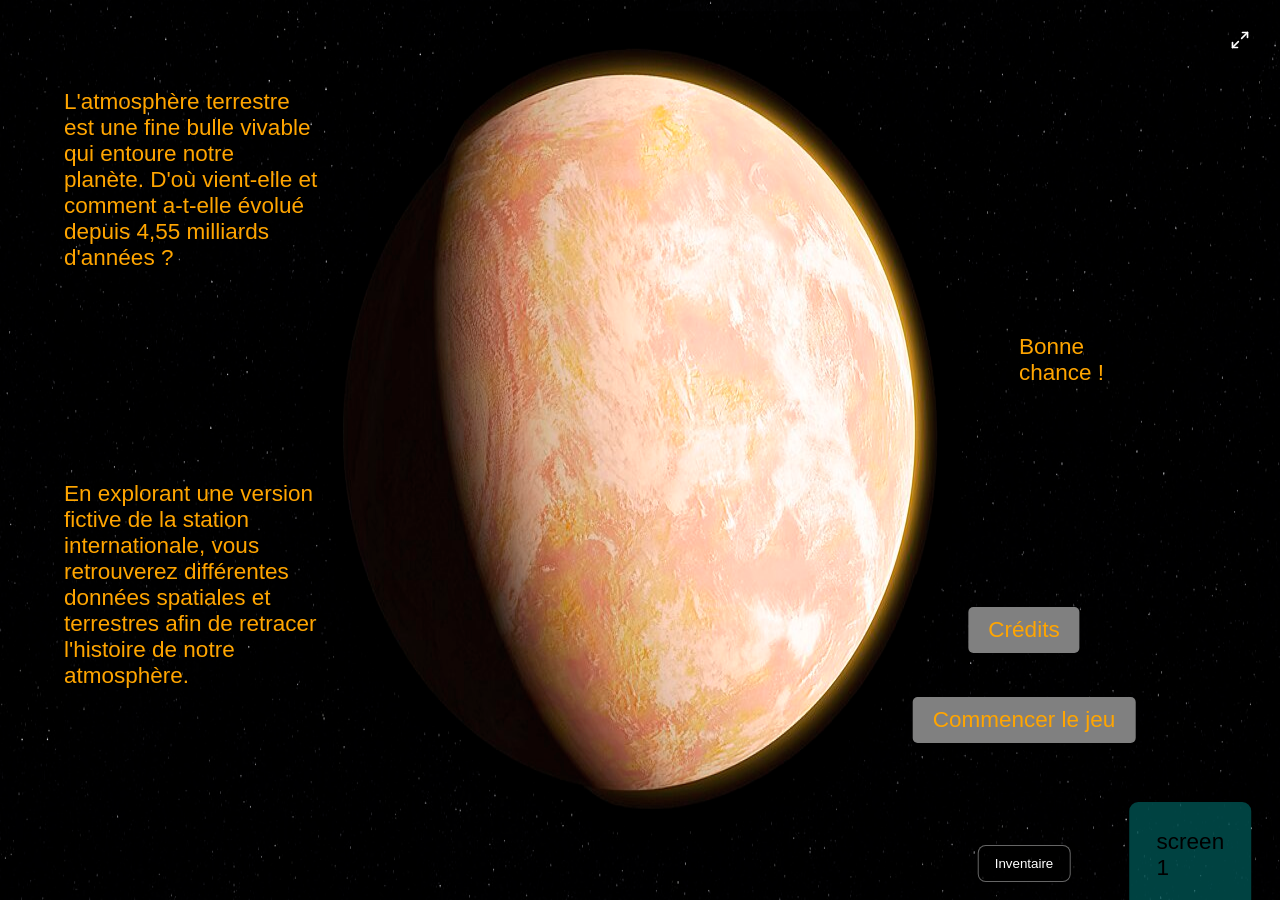
<file: index.html>
<!-- index.html -->
<!DOCTYPE html>
<html lang="fr">
<head>
    <meta charset="UTF-8">
    <meta name="viewport" content="width=device-width, initial-scale=1.0">
    <title>Jeu d'Evasion : Histoires d'atmosphères</title>
    <link rel="stylesheet" href="styles/transitions.css">
    <link rel="stylesheet" href="styles/style.css">
    <link rel="stylesheet" href="styles/style-collect.css">
    <link rel="stylesheet" href="styles/style-phasediag.css">

</head>
<div id="transition-container" style="
    position: fixed;
    top: 0;
    left: 0;
    width: 100%;
    height: 100%;
    z-index: 10000;
    pointer-events: none;
    display: none;
"></div>
<canvas id="pixel-transition"></canvas>
<body>
    <!-- Bouton pour activer le plein écran (icône injectée par script.js) -->
    <button id="fullscreen-button"></button>
    <!-- Scène à ratio fixe (letterboxing) : garantit que le positionnement
         en % de tous les éléments reste aligné avec les images de fond,
         quel que soit le ratio de l'écran (mobile compris). -->
    <div id="game-stage">
        <!-- Conteneur principal où les écrans seront chargés -->
        <div id="game-container"></div>
    </div>
    <script src="scripts/screens.js"></script>
    <script src="scripts/qcm-answers.js"></script>
    <script src="scripts/script-digit.js"></script>
    <script src="scripts/script-typewriter.js"></script>
    <script src="scripts/script-qcm.js"></script>
    <script src="scripts/script-dice.js"></script>
    <script src="scripts/script-minisimclim.js"></script>
    <script src="scripts/script-drawers.js"></script>
    <script src="scripts/script-modale.js"></script>
    <script src="scripts/script.js"></script>
    <script src="scripts/script-collect.js"></script>
    <script src="scripts/script-phasediagram.js"></script>
</body>
</html>
</file>
<file: styles/transitions.css>
/* =============================================
   VARIABLES CSS POUR LES TRANSITIONS
   ============================================= */
:root {
    /* Durées des transitions (en secondes) */
    --fade-duration: 3s;
    --wipe-duration: 3s;
    --travel-duration: 1s;

    --zoom-duration:2.5s;
    --zoom-scale: 2.8;
    --pixel-duration:1.2s;
    --pixel-color:rgba(0,255,255,.25);
    /* Couleurs et effets */
    --transition-bg-color: rgba(0, 0, 0, 0.9);
    --blur-intensity: 10px;
}

/* =============================================
   CONTENAIR DE TRANSITION (Base)
   ============================================= */
#transition-container {
    position: fixed;
    top: 0;
    left: 0;
    width: 100%;
    height: 100%;
    z-index: 10000;
    pointer-events: none;
    display: none;
}

/* =============================================
   TRANSITION : FONDU AU NOIR DIFFUS
   ============================================= */
#transition-container.fade-out {
    display: block;
    background-color: rgba(0, 0, 0, 0);
    animation: fadeToBlack var(--fade-duration) ease-out forwards;
}

#transition-container.fade-in {
    display: block;
    background-color: rgba(0, 0, 0, 1);
    animation: fadeFromBlack var(--fade-duration) ease-in forwards;
}

@keyframes fadeToBlack {
    from { background-color: rgba(0, 0, 0, 0); }
    to { background-color: rgba(0, 0, 0, 1); }
}

@keyframes fadeFromBlack {
    from { background-color: rgba(0, 0, 0, 1); }
    to { background-color: rgba(0, 0, 0, 0); display: none; }
}



/* =============================================
   TRANSITION : VOLET LATÉRAL RÉVÉLATEUR
   ============================================= */

/* Conteneur des écrans pendant la transition */
#game-container {
    position: relative;
    height: 100vh;
    overflow: hidden;
}

#game-container .screen {
    position: absolute;
    top: 0;
    left: 0;
    width: 100%;
    height: 100%;
}

/* Ancien écran */
#game-container .screen.out {
    z-index: 1;
}

/* Nouvel écran */
#game-container .screen.in{
    z-index:2;
    position:absolute;
    overflow:visible;
    animation-duration:var(--wipe-duration);
    animation-fill-mode:forwards;
    animation-timing-function:linear;
    will-change:
        clip-path,
}

#game-container .screen.in::after{

    content:"";

    position:absolute;

    inset:0;

    pointer-events:none;

    opacity:0;

}



#game-container .screen.in.wipe-left  { animation-name: wipeLeft; }
#game-container .screen.in.wipe-right { animation-name: wipeRight; }
#game-container .screen.in.wipe-up    { animation-name: wipeUp; }
#game-container .screen.in.wipe-down  { animation-name: wipeDown; }

@keyframes wipeLeft{
    from{
        clip-path:inset(0 100% 0 0);
    }
    to{
        clip-path:inset(0 0 0 0);
    }
}

@keyframes wipeRight{
    from{
        clip-path:inset(0 0 0 100%);
    }
    to{
        clip-path:inset(0 0 0 0);
    }
}

@keyframes wipeUp{
    from{
        clip-path:inset(100% 0 0 0);
    }
    to{
        clip-path:inset(0 0 0 0);
    }
}

@keyframes wipeDown{
    from{
        clip-path:inset(0 0 100% 0);
    }
    to{
        clip-path:inset(0 0 0 0);
    }
}

#game-container .screen.in.wipe-ne{
    animation: wipeNE var(--wipe-duration) linear forwards;
}
#game-container .screen.in.wipe-sw{
    animation: wipeSW var(--wipe-duration) linear forwards;
}
#game-container .screen.in.wipe-nw{
    animation: wipeNW var(--wipe-duration) linear forwards;
}
#game-container .screen.in.wipe-se{
    animation: wipeSE var(--wipe-duration) linear forwards;
}
#game-container .screen.in.wipe-ne::after{
    opacity:0.5;
    background:white;
    filter:blur(4px);
    animation:
        wipeNEEdge var(--wipe-duration) linear forwards;

}

#game-container .screen.in.wipe-sw::after{
    opacity:0.5;
    background:white;
    filter:blur(4px);
    animation:
        wipeSWEdge var(--wipe-duration) linear forwards;

}

#game-container .screen.in.wipe-nw::after{
    opacity:0.5;
    background:white;
    filter:blur(4px);
    animation:
        wipeNWEdge var(--wipe-duration) linear forwards;

}

#game-container .screen.in.wipe-se::after{
    opacity:0.5;
    background:white;
    filter:blur(4px);
    animation:
        wipeSEEdge var(--wipe-duration) linear forwards;

}

@keyframes wipeNE{
    0%{clip-path: polygon(100% 0,100% 0,100% 0);}
    25%{clip-path: polygon(50% 0,100% 0,100% 50%);}
    50%{clip-path: polygon(0 0,100% 0,100% 100%);}
    75%{clip-path: polygon(-50% 0,100% 0,100% 150%);}
    100%{clip-path: polygon(-100% 0,100% 0,100% 200%);}
}
@keyframes wipeNEEdge{
    0%{clip-path:polygon(100% 0,100% 0,100% 0,100% 0);}
    25%{clip-path:polygon(51% 0,100% 49%,100% 51%,49% 0);}
    50%{clip-path:polygon(0% 1%,1% 0,100% 99%,99% 100%);}
    75%{clip-path:polygon(0% 51%,0% 49%,51% 100%,49% 100%);}
    100%{clip-path:polygon(0% 100%,0% 100%,0% 100%,0% 100%);}
}

@keyframes wipeNW{
    0%{clip-path: polygon(0 0, 0 0, 0 0);}
    25%{clip-path: polygon(0 0,0 50%,50% 0);}
    50%{clip-path: polygon(0 0,0 100%,100% 0);}
    75%{clip-path: polygon(0 0,0 150%,150% 0);}
    100%{clip-path: polygon(0 0,0 200%,200% 0);}
}
@keyframes wipeNWEdge{
    0%{clip-path: polygon(0 0, 0 0, 0 0, 0 0);}
    25%{clip-path: polygon(0 51%,0 49%,49% 0,51% 0);}
    50%{clip-path: polygon(0 99%,1% 100%,99% 0,100% 1%);}
    75%{clip-path: polygon(100% 49%,100% 51%,51% 100%,49% 100%);}
    100%{clip-path: polygon(100% 100%,100% 100%,100% 100%,100% 100%);}
}

@keyframes wipeSW{
    0%{clip-path: polygon(0 100%, 0 100%, 0 100%);}
    25%{clip-path: polygon(0 100%,50% 100%,0 50%);}
    50%{clip-path: polygon(0 100%,100% 100%,0 0);}
    75%{clip-path: polygon(0 100%,150% 100%,0 -50%);}
    100%{clip-path: polygon(0 100%,200% 100%,0 -100%);}
}
@keyframes wipeSWEdge{
    0%{clip-path: polygon(0 100%, 0 100%, 0% 100%, 0% 100%);}
    25%{clip-path: polygon(0 51%, 0 49%, 51% 100%, 49% 100%);}
    50%{clip-path: polygon(0 1%,1% 0%,100% 99%,99% 100%);}
    75%{clip-path: polygon(49% 0%,51% 0%,100% 49%, 100% 51%);}
    100%{clip-path: polygon(100% 0%,100% 0%,100% 0%,100% 0%);}
}

@keyframes wipeSE{
    0%{clip-path: polygon(100% 100%, 100% 100%, 100% 100%);}
    25%{clip-path: polygon(100% 100%, 100% 50%,50% 100%);}
    50%{clip-path: polygon(100% 100%, 100% 0, 0 100%);}
    75%{clip-path: polygon(100% 100%, 100% -50%,-50% 100%);}
    100%{clip-path: polygon(100% 100%, 100% -100%,-100% 100%);}
}
@keyframes wipeSEEdge{
    0%{clip-path: polygon(100% 100%, 100% 100%, 100% 100%, 100% 100%);}
    25%{clip-path: polygon(100% 51%, 100% 49%,51% 100%,49% 100%);}
    50%{clip-path: polygon(100% 1%, 99% 0, 1% 100%, 0 99%);}
    75%{clip-path: polygon(49% 0%, 51% 0,0% 49%,0 51%);}
    100%{clip-path: polygon(0 0, 0 0, 0 0, 0 0);}
}
/* =============================================
   TRANSITION : TRAVELLING COMPENSÉ
   ============================================= */
#transition-container.travel-out {
    display: block;
    background-color: var(--transition-bg-color);
    backdrop-filter: blur(var(--blur-intensity));
    animation: travelBlur var(--travel-duration) ease-out forwards;
}

#transition-container.travel-in {
    display: block;
    background-color: var(--transition-bg-color);
    backdrop-filter: blur(var(--blur-intensity));
    animation: travelBlurReverse var(--travel-duration) ease-in forwards;
}

@keyframes travelBlur {
    from {
        transform: scale(1) translateX(0);
        opacity: 0;
    }
    to {
        transform: scale(1.1) translateX(20px);
        opacity: 1;
    }
}

@keyframes travelBlurReverse {
    from {
        transform: scale(1.1) translateX(20px);
        opacity: 1;
    }
    to {
        transform: scale(1) translateX(0);
        opacity: 0;
        display: none;
    }
}

/* zoom */
@keyframes zoomIntoScene {

    from{
        transform:scale(1);
        opacity:1;
        filter:blur(0px);
    }

    75%{
        transform:scale(var(--zoom-scale));
        opacity:1;
        filter:blur(1px);
    }

    100%{
        transform:scale(calc(var(--zoom-scale) * 1.1));
        opacity:0;
        filter:blur(8px);
    }

}

.screen.zoom-out{

    transform-origin:
        var(--zoom-x,50%)
        var(--zoom-y,50%);
    animation:
        zoomIntoScene var(--zoom-duration) ease-in forwards;

    will-change:
        transform,
        opacity,
        filter;

}

/* =============================================
   TRANSITION : MOSAIC
   ============================================= */
#pixel-transition{

    position:fixed;

    inset:0;

    width:100%;

    height:100%;

    display:none;

    pointer-events:none;

    z-index:99999;

    image-rendering:pixelated;

}
</file>
<file: styles/style.css>
/* =============================================
   Gestion des écrans
   ============================================= */
.screen {
    display: none; /* Réactivez cette ligne */
    height: 100vh;
    width: 100vw;
    position: relative;
    margin: 0; /* Réactivez cette ligne */
    padding: 0; /* Réactivez cette ligne */
    overflow: hidden;
}
/* Affiche seulement le premier écran au chargement */
#screen1 {
    display: block;
}
/* Fond d'écran */
.background {
    position: absolute;
    top: 0;
    left: 0;
    width: 100%;
    height: 100%;
    overflow: hidden;
    display: flex;
    justify-content: center;
    align-items: center;
}
/* Image de fond */
.background-image {
    position: relative;
    width: 100%;
    height: 100%;
    opacity: 1;
    object-fit: fill;
}



/* =============================================
   Animation du dé
   ============================================= */

@keyframes spin {
    0% { transform: rotate(0deg); }
    100% { transform: rotate(360deg); }
}
#dice.spinning {
    animation: spin 0.3s linear infinite;
    transform-origin: center;
}


/* =============================================
   Style pour le bonhomme qui tourne et donne la position
   ============================================= */
.position-indicator {
    position: absolute;
    width: 4vw;
    height: 6vh;
    z-index: 1002;
    pointer-events: none;
}

/* ======================================================================
   CLASSES POUR LES ÉLÉMENTS PULSANTS CLIQUABLES (ex: le ciel dans la Cupola)
   =================================================================== */
/*
   Auparavant invisibles et révélés au survol du conteneur parent
   (.hidden-image-container:hover), ces images sont désormais
   toujours visibles, avec un effet pulsatile continu entre une
   opacité de 0 et 0.7, afin d'indiquer qu'il s'agit d'une zone
   cliquable — sans dépendre du survol (donc compatible tactile).
*/
.hidden-clickable-image {
    opacity: 0;
    pointer-events: auto;
    cursor: pointer;
    animation: pulse-hidden-image 2s ease-in-out infinite;
}

@keyframes pulse-hidden-image {
    0%, 100% { opacity: 0; }
    50% { opacity: 0.7; }
}

 
/* =============================================
   CLASSE GENERIQUE pour les ELTS Positionnable
   ============================================= */
.positionnable {
    position: absolute;
    transform: translate(-50%, -50%);
}


/* =============================================
   POLICES
   ============================================= */
@font-face {
    font-family: 'Digital-7';
    src: url('fonts/digital-7.ttf') format('truetype');
}
@font-face {
    font-family: 'Saira';
    src: url('fonts/Saira-Regular.ttf') format('truetype');
}


/* ==========================================================
   ANIMATION POUR LA MODALE (ex: Ecran d'arrivée dans la station)
   ========================================================== */
#image-modal {
    opacity: 0;
    transition: opacity 0.5s ease;
}

/* Animation pour le plan agrandi */
#modal-image {
    transition: transform 0.5s ease;
}

#image-modal.visible #modal-image {
    transform: scale(1.1); /* Légèrement agrandi au chargement */
}


/* ===========================================================================
   AFFICHAGE DE LA MODALE DES MP (ex: Accès à la fusée, sas verrouillés...)
   ======================================================================== */
.modal {
    display: none;
    position: fixed;
    top: 0;
    left: 0;
    width: 100%;
    height: 100%;
    background-color: rgba(0, 0, 0, 0.7);
    justify-content: center;
    align-items: center;
    z-index: 20;
}
.modal-content {
    background-color: #333;
    color: white;
    padding: 20px;
    border-radius: 10px;
    width: 300px;
    text-align: center;
}
.modal-content input {
    width: 80%;
    padding: 8px;
    margin: 10px 0;
    border-radius: 5px;
    border: none;
}
.modal-content button {
    margin: 5px;
    padding: 8px 15px;
}

/* ==========================================================
            POUR LES TIROIRS
   ========================================================== */
/* Style pour les tiroirs (images) */
.drawer-container {
    pointer-events: auto; /* Permet les interactions */
}

/* Style de base pour les tiroirs */
.drawer {
    position: absolute;
    cursor: pointer;
    z-index: 20; /* z-index de base (non tiré) */
    pointer-events: auto;
    transition: transform 0.3s ease, z-index 0s linear; /* Animation fluide */
}

/* Style quand le tiroir est tiré */
.drawer.dragged {
    transform: translate(10px, 5px) scale(1.05);
    z-index: 25; /* z-index plus élevé quand tiré */
    box-shadow: 0 2px 5px rgba(0, 0, 0, 0.5);
    filter: brightness(1.6);
}

/* ==========================================================
   ANIMATION POUR LES QCMS
   ========================================================== */
/* Style pour les boutons de réponses du QCM */
.qcm-answer-button {
    display: block;
    width: 100%;
    margin: 10px 0;
    padding: 10px;
    background-color: rgba(0, 0, 100, 0.7);
    color: white;
    border: none;
    border-radius: 5px;
    cursor: pointer;
    font-family: 'Arial', sans-serif;
    font-size: 16px;
}
.qcm-answer-button:hover {
    background-color: rgba(0, 0, 150, 0.9);
}

/* =====================================================================
   STYLES POUR LES BOUTONS CACHES (la casquette, le haut de la fusée...)
   =================================================================== */

/* Bouton invisible */
.invisible-button {
    position: absolute;
    transform: translate(-50%, -50%);
    width: 50px;
    height: 50px;
    background: transparent;
    border: none;
    cursor: pointer;
    z-index: 20;
}

/* =====================================================================
   STYLES POUR LES TEXTES
   =================================================================== */
/* Style pour le conteneur de texte typewriter */
.text-container {
    position: relative;
    z-index: 10;
    color: white;
    /*text-shadow: 1px 1px 2px black;*/
    padding: 10px;
    background-color: rgba(0, 0, 0, 0);
    border-radius: 5px;
    max-width: 30%;
    margin: 20px auto;
    font-family: 'Courier New', monospace;
    font-size:2.5vh;
    white-space: pre-line;
}
/* Cache le texte source */
.text-source {
    display: none;
}
/* Style pour les textes positionnables */
.text-element {
    color: orange;
    font-size: 2.5vh;
    font-family: "Gill Sans", sans-serif;
    padding: 3vh;
    border-radius: 1vh;
    text-align: start;
    z-index: 5;
}

/* =====================================================================
   STYLES POUR LES NOMS DES MODULES DE LA STATION
   =================================================================== */
.module-name {
    color: black;
    font-size: 2.5vh;
    font-family: "Gill Sans", sans-serif;
    background: rgba(0, 0, 0, 0.);
    padding: 10px;
    border-radius: 5px;
    max-width: 30%;
    text-align: justify;
    z-index: 5;
}


/* ===========================================================================
   STYLES POUR LES IMAGES  CLIQUABLES (ex: boutons de navigations < > ^ v ...)
   ========================================================================= */
/* Style pour les images cliquables */
.clickable-image {
    cursor: pointer;
    z-index: 10;
    pointer-events: auto;
}
.clickable-image:hover {
    transform: translate(-50%, -50%) scale(1.05);
}

/* ==========================================================================================
   STYLES POUR LES BOUTONS POSITIONNABLES (ex: bouton commencer, credits, navigation ordi...)
   ======================================================================================== */
/* Style pour les boutons positionnables */
.positionnable.button {
    padding: 10px 20px;
    background-color: grey;
    color: orange;
    font-size: 2.5vh;
    font-family: "Gill Sans", sans-serif;
    font-style: bold;
    border: none;
    border-radius: 5px;
    cursor: pointer;
    z-index: 10;
}
.positionnable.button:hover {
    background-color: white;
}
/* Style pour les boutons positionnables rouge bordeau */
.positionnable.button2 {
    padding: 10px 20px;
    background-color: rgba(100,12,25,1);
    color: black;
    font-size: 20px;
    font-family: "Gill Sans", sans-serif;
    font-style: bold;
    border: none;
    border-radius: 5px;
    cursor: pointer;
    z-index: 10;
}
.positionnable.button2:hover {
    background-color: white;
}
/* Style pour les boutons positionnables violet */
.positionnable.button3 {
    padding: 10px 20px;
    background-color: rgba(100,12,25,1);
    color: black;
    font-size: 20px;
    font-family: "Gill Sans", sans-serif;
    font-style: bold;
    border: none;
    border-radius: 5px;
    cursor: pointer;
    z-index: 10;
}
.positionnable.button3:hover {
    background-color: white;
}


/* ==========================================================================================
   STYLES POUR LES INDICES, petits ronds jaunes clignotant, avec du texte, ou pas
   ======================================================================================== */
.hoverable-text {
    position: absolute;
    transform: translate(-50%, -50%);
    cursor: pointer;
    font-family: "Gill Sans", sans-serif;
    z-index: 10;
}
/* Point clignotant */
.hidden-text-dot {
    display: block;
    width: 14px;
    height: 14px;
    border-radius: 50%;
    background: gold;
    animation: blink-dot 1.4s ease-in-out infinite;
}
@keyframes blink-dot {
    0%, 100% {
        opacity: 1;
        box-shadow: 0 0 4px 3px rgba(255, 215, 0, 0.55);
    }
    50% {
        opacity: 0.35;
        box-shadow: 0 0 0 0 rgba(255, 215, 0, 0);
    }
}
/* L'indice s'affiche désormais au clic (classe .visible ajoutée par script.js),
   et non plus au survol */
.hover-content.visible {
    display: block;
}
.hover-content {
    display: none;
    position: absolute;
    background-color: rgba(0, 0, 0, 0.75);
    color: white;
    padding: 10px;
    border-radius: 5px;
    z-index: 11;
    left: 50%;
    top: 50%;
    transform: translate(-50%, -50%);
    width: 200px;
    text-align: center;
}


/* ==========================================================================================
   STYLE POUR LES IMAGES CACHEES (ex : casquette)
   ======================================================================================== */
.hidden-image {
    position: absolute;
    transform: translate(-50%, -50%);
    z-index: 10;
    display: none;
}



/* =====================================================
   STYLES POUR LE DIGICODE (ex: ORDINATEUR APOLLO)
   ===================================================== */
.digicode-button {
    width: 30px;
    height: 30px;
    background: rgba(255, 255, 255, 0.2);
    /*border: none;*/
    cursor: pointer;
    z-index: 10;
    border-radius: 50%;
    font-size: 3vh;
    color: rgba(160,250,205,1); /* Couleur typique des affichages de calculatrices */
}
.digicode-button:hover {
    background-color: rgba(255, 255, 255, 0.2);
    border-radius: 50%;
}
#code-display {
    font-family: 'Digital-7', sans-serif;
    color: rgba(160,250,205,1); /* Couleur typique des affichages de calculatrices */
    font-size: 24px;
    padding: 10px;
    border-radius: 5px;
    text-align: center;
    width: 100px;
}


/* =======================================================================
   STYLE POUR LE SIMULATEUR DE CLIMAT (SimClimatAdapté)
   ======================================================================= */
#screen14 {
    font-family: "Segoe UI", Arial, sans-serif;
    color: #f0f5ff;
}
/* Fond */
#screen14 .background-image{
    object-fit:cover;
}
/* Panneau principal */
#screen14 .simulator-panel{
    position:absolute;
    left:50%;
    top:50%;
    transform:translate(-50%,-50%);
    width:min(700px,75%);
    padding:30px;
    border-radius:18px;
    background:rgba(20,30,45,0.82);
    backdrop-filter:blur(8px);
    border:2px solid rgba(120,180,255,.35);
    box-shadow:
        0 0 20px rgba(0,120,255,.25),
        inset 0 0 20px rgba(255,255,255,.04);
    z-index:20;
}
#screen14 h1{
    margin-top:0;
    color:#7fdcff;
    text-align:center;
    letter-spacing:1px;
}
#screen14 p{
    text-align:center;
    color:#d5e7ff;
    margin-bottom:30px;
}
#screen14 .input-container{
    margin:18px 0;
}
#screen14 .input-label{
    display:block;
    margin-bottom:8px;
    font-weight:600;
    color:#d8ecff;
}
#screen14 input[type="number"]{
    width:100%;
    max-width:320px;
    padding:8px 10px;
    font-size:16px;
    border-radius:6px;
    border:1px solid #6daee8;
    background:#0d1624;
    color:white;
}
#screen14 input[type="number"]:focus{
    outline:none;
    border-color:#9fe7ff;
    box-shadow:0 0 10px rgba(80,180,255,.4);
}
#screen14 .feedback-container{
    margin:25px 0;
    color:#d8ecff;
}
#screen14 input[type="checkbox"]{
    transform:scale(1.2);
    margin-right:10px;
}
#screen14 .tooltip{
    margin-top:6px;
    font-size:12px;
    color:#9ab7d4;
}
#screen14 .display-row{
    display:flex;
    gap:20px;
    margin-top:25px;
}
#screen14 .temperature-display{
    flex:1;
    text-align:center;
}
#screen14 #temperature-value{
    display:block;
    margin-top:8px;
    font-size:34px;
    color:#ffe88c;
}
#screen14 #effective-albedo-value{
    display:block;
    margin-top:8px;
    font-size:34px;
    color:#9fe7ff;
}
#screen14 .panel-header{
    margin:-30px -30px 25px;
    padding:12px;
    background:rgba(255,255,255,.08);
    border-bottom:1px solid rgba(255,255,255,.15);
    border-radius:18px 18px 0 0;
    text-align:center;
    font-weight:bold;
    letter-spacing:2px;
}
/* End Climate simulator screen 14 */

/*
   Bouton plein écran.
   Corrigé : ce bouton portait auparavant la classe
   .hidden-clickable-image dans index.html, ce qui le rendait
   invisible et non cliquable en permanence (cette classe n'est
   destinée qu'aux éléments cachés révélés par un parent
   .hidden-image-container au survol). Cette classe a été retirée
   du bouton dans index.html ; le style ci-dessous suffit à lui
   seul pour l'afficher et le rendre cliquable.
   display:flex + width/height ajoutés pour bien centrer l'icône
   SVG (flèches diagonales) injectée par script.js.
*/
#fullscreen-button {
    position: fixed;
    top: 20px;
    right: 20px;
    z-index: 1000;
    width: 40px;
    height: 40px;
    padding: 0;
    display: flex;
    justify-content: center;
    align-items: center;
    background: rgba(0, 0, 0, 0.7);
    color: white;
    border: none;
    border-radius: 6px;
    cursor: pointer;
    transition: background 0.2s ease, transform 0.2s ease;
}

#fullscreen-button:hover {
    background: rgba(0, 0, 0, 0.9);
    transform: scale(1.05);
}

/* Assurez-vous que le body et html prennent toute la hauteur de l'écran */
body, html {
    margin: 0;
    padding: 0;
    height: 100%;
    width: 100%;
    overflow: hidden;
}
</file>
<file: styles/style-collect.css>
/* Style pour les personnages */
/* Style pour les dialogues */
.character-dialog {
    position: absolute;
    top: -9.375rem;
    left: 50%;
    transform: translateX(-50%);
    background: rgba(0, 0, 0, 0.9);
    color: white;
    padding: 0.9375rem;
    border-radius: 10px;
    width: 15.625rem;
    text-align: center;
    display: none;
    z-index: 20;
    font-family: Arial, sans-serif;
}

.character-dialog.visible {
    display: block;
}

/* En-tête du dialogue */
.dialog-header {
    display: flex;
    justify-content: space-between;
    align-items: center;
    margin-bottom: 0.625rem;
    padding-bottom: 0.3125rem;
    border-bottom: 1px solid rgba(255, 255, 255, 0.3);
}

.dialog-title {
    font-weight: bold;
    font-size: 1rem;
}

.dialog-close {
    background: none;
    border: none;
    color: white;
    font-size: 1.25rem;
    cursor: pointer;
    padding: 0 0.3125rem;
}

.dialog-close:hover {
    color: red;
}

/* Contenu du dialogue */
.dialog-content {
    margin-top: 0.625rem;
}

/* Style pour le typewriter */
.text-source {
    display: none;
}

.text-container {
    white-space: pre-line;
    text-align: left;
    min-height: 1.25rem;
    margin: 0.625rem 0;
}

/* Style pour les boutons dans le dialogue */
.next-button {
    margin: 0.3125rem;
    padding: 0.3125rem 0.625rem;
    background: rgba(255, 255, 255, 0.2);
    border: 1px solid white;
    border-radius: 5px;
    color: white;
    cursor: pointer;
}

/*
   Bouton pour afficher/masquer l'inventaire.
   position:absolute (et non fixed) : ancré à #game-stage (son parent,
   lui-même position:fixed) plutôt qu'au viewport du navigateur, pour
   rester visuellement dans la scène du jeu même avec le letterboxing
   sur mobile (bandes noires en haut/bas si le ratio ne correspond pas).
*/
.inventory-toggle-button{
    position:absolute;
    bottom:2%;
    left:80%;
    transform:translateX(-50%);

    padding:0.625rem 1rem;

    background:rgba(0,0,0,.75);
    color:white;

    border:1px solid rgba(255,255,255,.4);
    border-radius:8px;

    cursor:pointer;

    z-index:30;

    transition:
        transform .2s,
        background .2s,
        box-shadow .2s;

}

.inventory-toggle-button:hover{

    transform:translateX(-50%) scale(1.08);

    /*background:rgba(255,255,255,.15);*/

    box-shadow:0 0 12px rgba(255,255,255,.4);
    opacity:1;
}

/* Conteneur de l'inventaire (masqué par défaut) — même remarque :
   position:absolute pour rester ancré à la scène. */
.inventory-container {
    position: absolute;
    bottom: 5rem; /* Au-dessus du bouton */
    left: 50%;
    transform: translateX(-50%);
    background: rgba(0, 0, 0, 0.9);
    padding: 0.9375rem;
    border-radius: 10px;
    z-index: 25;
    display: none; /* Masqué par défaut */
}

/* Inventaire visible */
.inventory-container.visible {
    display: block;
}

/* Slots de l'inventaire */
.inventory {
    display: flex;
    gap: 0.625rem;
    justify-content: center;
    margin-bottom: 0.625rem;
}

.inventory-slot {
    width: 3.125rem;
    height: 3.125rem;
    position: relative;
    background: rgba(255, 255, 255, 0.2);
    border-radius: 5px;
    border: 1px dashed white;
    display: flex;
    justify-content: center;
    align-items: center;
    cursor: pointer;
    transition:
        transform .15s,
        border .2s,
        background .2s;
}

.inventory-slot:hover{

    transform:scale(1.08);

}

.inventory-slot img{

    width:100%;
    height:100%;
    object-fit:contain;
    pointer-events:none;

}

/* Slot sélectionné */
.inventory-slot.selected {
    border: 2px solid gold;
    background: rgba(255, 215, 0, 0.2);
}

.inventory-tooltip{
    position:absolute;
    bottom:110%;
    left:50%;
    transform:translateX(-50%);
    padding: 0.25rem 0.5rem;
    border-radius:4px;
    background:rgba(0,0,0,.9);
    color:white;
    white-space:nowrap;
    font-size: 0.8125rem;
    opacity:0;
    pointer-events:none;
    transition:opacity .15s;
}

.inventory-slot:hover .inventory-tooltip,
.inventory-slot.selected .inventory-tooltip{
    opacity:1;
}

/* Description de l'objet sélectionné */
.inventory-description {
    text-align: center;
    color: white;
    font-size: 0.875rem;
}

/* Personnages (exemple) */
.character {
    position: absolute;
    width: 3.75rem;
    height: 3.75rem;
    background: blue;
    color: white;
    display: flex;
    justify-content: center;
    align-items: center;
    border-radius: 50%;
    cursor: pointer;
    z-index: 10;
}

/* Style pour l'objet ramassable */
.collectible {
    position: absolute;
    width: 3.125rem;
    height: 3.125rem;
    cursor: pointer;
    z-index: 10;
}

.collectible-image {
    width: 100%;
    height: 100%;
    object-fit: contain;
}

/* Zone cliquable (invisible mais cliquable) */
.collectible-hitbox {
    position: absolute;
    top: 0;
    left: 0;
    width: 100%;
    height: 100%;
    background: transparent;
    border: none;
    cursor: pointer;
    z-index: 15; /* Au-dessus de l'image */
}

/* Effet de surbrillance au survol */
.collectible:hover .collectible-image {
    filter: drop-shadow(0 0 8px gold);
    transform: scale(1.1);
    transition: transform 0.2s, filter 0.2s;
}


/* Animation de ramassage */
@keyframes collectAnimation {
    0% {
        transform: scale(1) translateY(0);
        opacity: 1;
    }
    100% {
        transform: scale(0.5) translateY(-100px);
        opacity: 0;
    }
}

.collecting {
    animation: collectAnimation 0.5s forwards;
}
</file>
<file: styles/style-phasediag.css>
/* =======================================================================
   Puzzle : diagramme de phase de l'eau
   ======================================================================= */

/* Conteneur : diagramme + zones de dépôt + plateau des planètes.
   Toutes les positions internes (.drop-zone, .planet-drag) sont en
   pourcentage PAR RAPPORT À CE CONTENEUR (qui a déjà position:absolute
   via .positionnable, ce qui suffit à servir de repère). */
.phase-diagram-puzzle {
    width: 78vw;
    max-width: 1100px;
    aspect-ratio: 1000 / 600;
}

.phase-diagram-bg {
    display: block;
    width: 100%;
    height: 100%;
    pointer-events: none;
    user-select: none;
}

/* Zones de dépôt : invisibles, définissent la tolérance de placement
   (leur taille = la marge d'erreur acceptée). Ajoutez temporairement
   la classe .debug ci-dessous pour les visualiser pendant le réglage. */
.drop-zone {
    position: absolute;
    transform: translate(-50%, -50%);
    width: 10%;
    height: 10%;
    border-radius: 50%;
    pointer-events: none;
}

.drop-zone.debug {
    border: 1px dashed rgba(255, 0, 0, 0.6);
    background: rgba(255, 0, 0, 0.08);
}

/* Logos des planètes : on clique pour saisir, on clique ailleurs sur
   le diagramme pour déposer (pas de glisser-déposer continu, plus
   fiable sur mobile) */
.planet-drag {
    position: absolute;
    transform: translate(-50%, -50%);
    width: 7%;
    height: auto;
    cursor: pointer;
    user-select: none;
    filter: drop-shadow(0 0 4px rgba(0, 0, 0, 0.6));
    transition: filter 0.2s ease, transform 0.15s ease;
    z-index: 10;
}

.planet-drag.selected {
    z-index: 100;
    filter: drop-shadow(0 0 12px #ffe88c);
    animation: pulse-selected-planet 1s ease-in-out infinite;
}

@keyframes pulse-selected-planet {
    0%, 100% { transform: translate(-50%, -50%) scale(1); }
    50% { transform: translate(-50%, -50%) scale(1.12); }
}

.planet-drag.placed {
    cursor: default;
    filter: drop-shadow(0 0 10px #7fff9e);
}

.planet-drag.incorrect {
    filter: drop-shadow(0 0 10px #ff5c5c);
    animation: shake-planet 0.4s ease;
}

@keyframes shake-planet {
    0%, 100% { margin-left: 0; }
    25% { margin-left: -6px; }
    75% { margin-left: 6px; }
}

/* Code affiché une fois toutes les planètes correctement placées */
.phase-diagram-code {
    display: none;
    font-size: 22px;
    font-weight: bold;
    letter-spacing: 2px;
    color: #ffe88c;
    background: rgba(0, 0, 0, 0.75) !important;
    padding: 12px 24px;
    border-radius: 8px;
    border: 1px solid rgba(255, 232, 140, 0.5);
}

.phase-diagram-code.visible {
    display: block;
    animation: fade-in-code 0.5s ease;
}

@keyframes fade-in-code {
    from { opacity: 0; transform: translate(-50%, -50%) scale(0.9); }
    to { opacity: 1; transform: translate(-50%, -50%) scale(1); }
}
</file>
